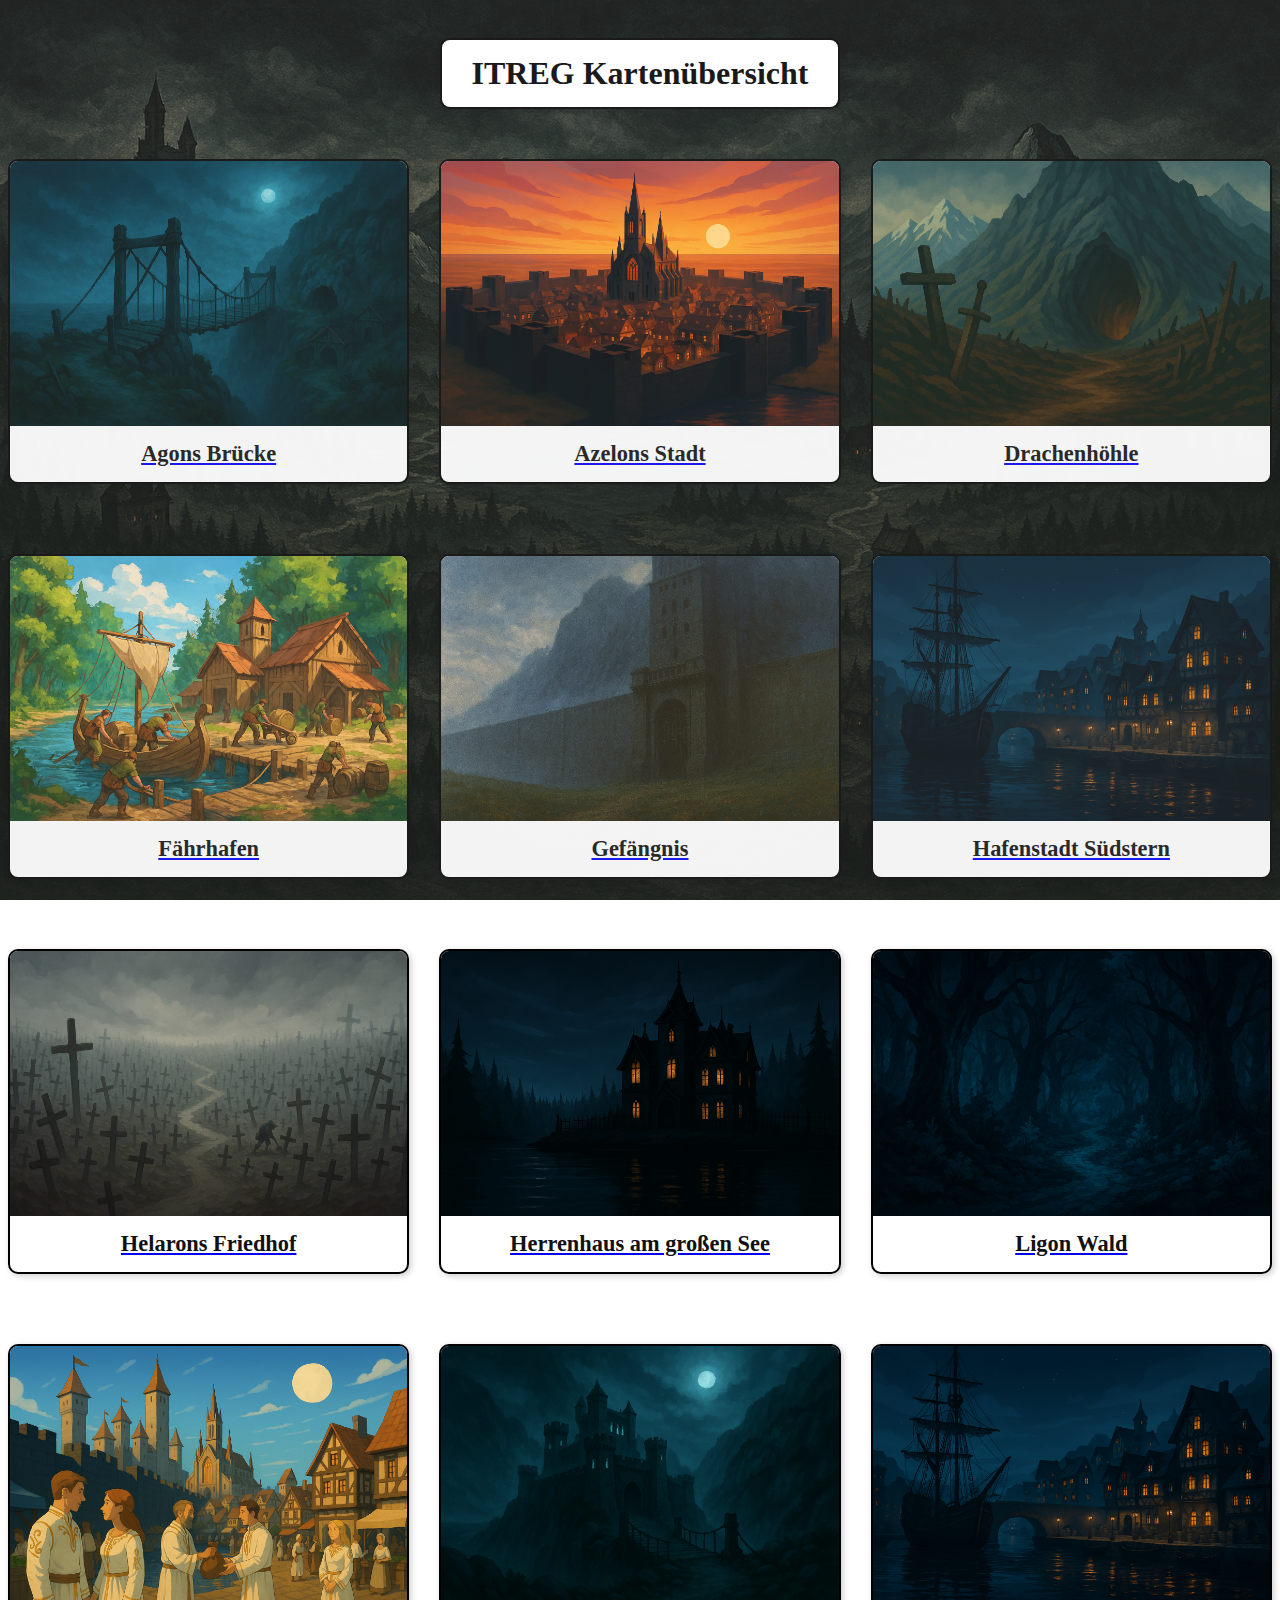
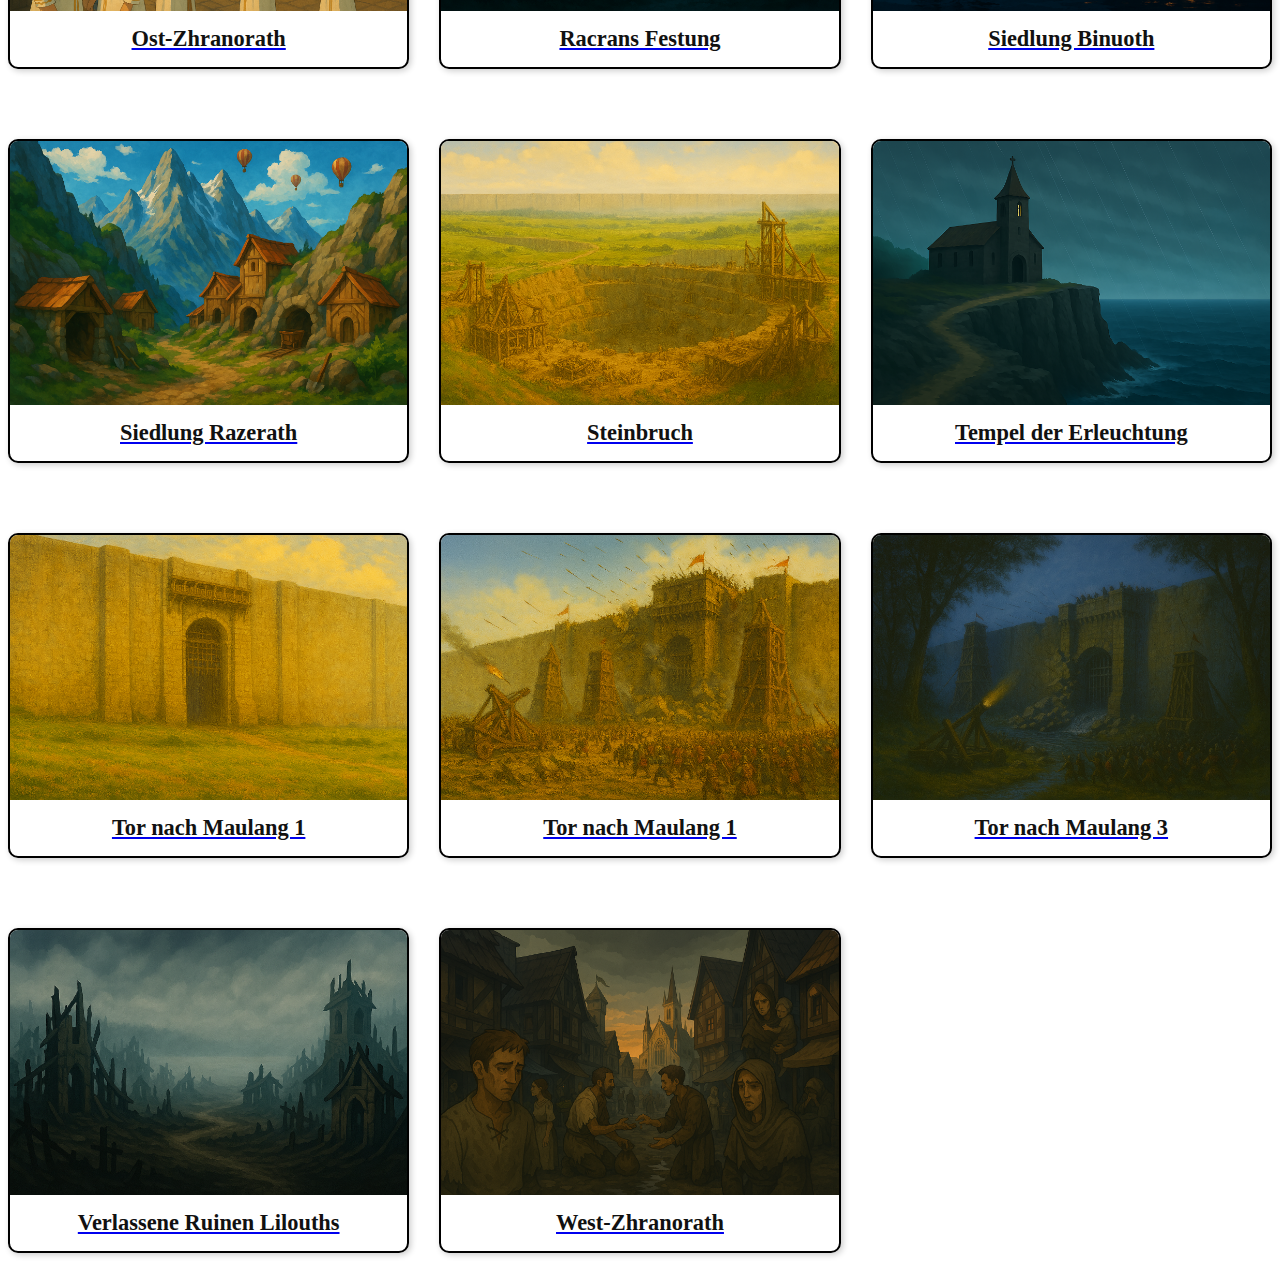
<file: index.html>
<!DOCTYPE html>
<html>
<head>
  <title>Card Database</title>
  <link rel="stylesheet" href="css/overview.css">
  <meta charset="UTF-8">
</head>
<body>
    <div class="overlay"></div>
    <div class="headline-wrapper">
        <h1>ITREG Kartenübersicht</h1>
    </div>
    <div id="card_grid"></div>

<script>
  async function loadCards() {
    const response = await fetch("cards.json");
    const cards = await response.json();

    // Sortiere Karten alphabetisch nach Titel
    cards.sort((a, b) => a.title.localeCompare(b.title, 'de', { sensitivity: 'base' }));

    const grid = document.getElementById("card_grid");

    cards.forEach(card => {
      const cardDiv = document.createElement("div");
      cardDiv.className = "card";

      const img = document.createElement("img");
      img.src = card.overviewImage  || "images/backup.png";
      img.alt = card.title;
      img.onerror = () => {
        img.src = "images/backup.png";
      };

      const title = document.createElement("h2");
      title.innerText = card.title;

      cardDiv.appendChild(img);
      cardDiv.appendChild(title);

      const link = document.createElement("a");
      link.href = `card_view.html?id=${card.id}`;
      link.appendChild(cardDiv);

      grid.appendChild(link);
    });
  }

  loadCards();
</script>

</body>
</html>
</file>
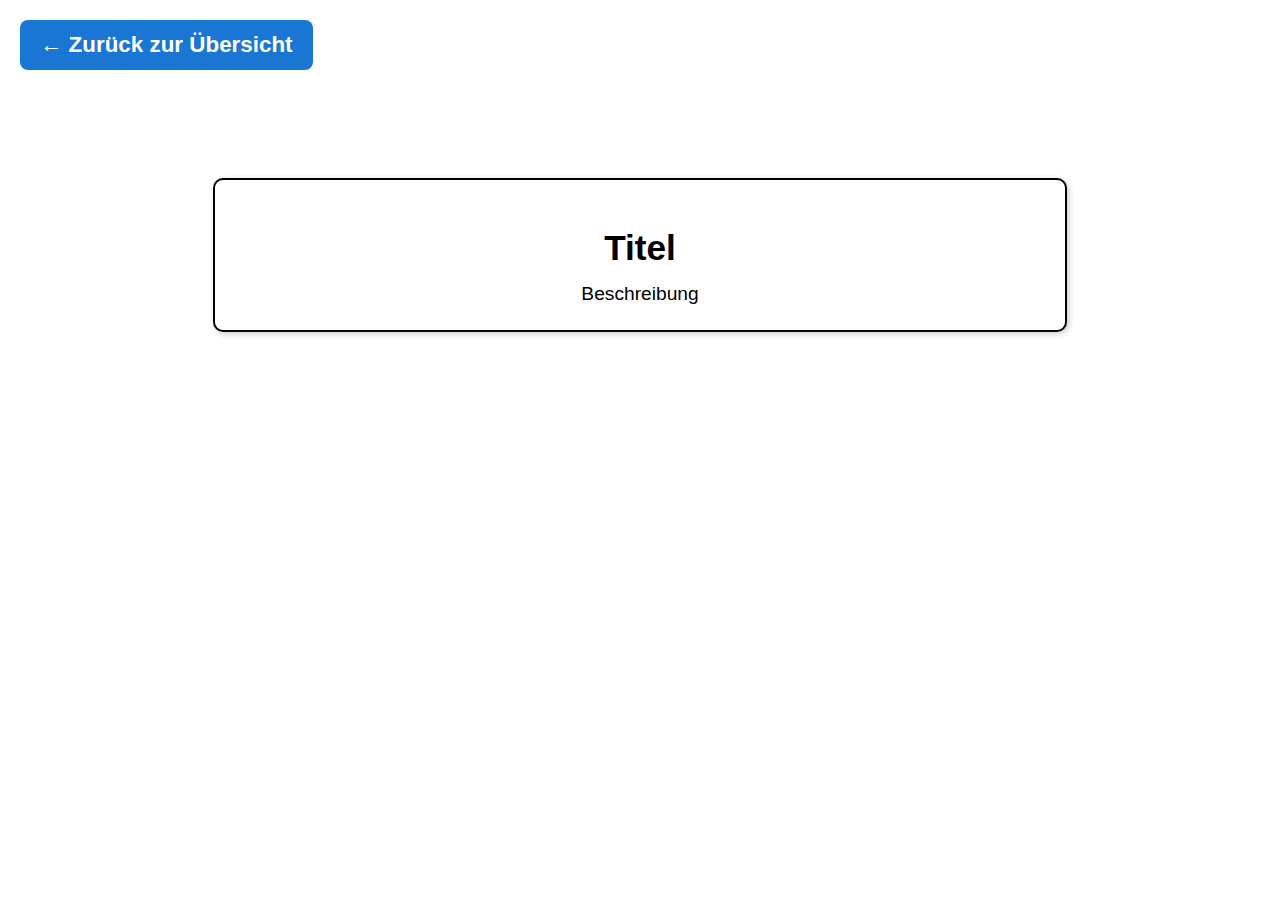
<file: card_view.html>
<!DOCTYPE html>
<html lang="de">
<head>
  <meta charset="UTF-8">
  <title>Ereignis</title>
  <link rel="stylesheet" href="css/card_view.css">
</head>
<body>
  <a href="index.html" id="back_button">← Zurück zur Übersicht</a>

  <div id="overlay">
    <div id="story_box">
      <h1 id="card_title">Titel</h1>
      <p id="card_description">Beschreibung</p>
    </div>

    <div id="options_container"></div>
  </div>

  <script>
    function formatChange(val) {
      return val > 0 ? `+${val}` : `${val}`;
    }

  function setBackgroundImage(primary, secondary, fallback) {
    const img = new Image();
    img.onload = () => {
      document.body.style.backgroundImage = `url(${primary})`;
    };
    img.onerror = () => {
      if (secondary) {
        const img2 = new Image();
        img2.onload = () => {
          document.body.style.backgroundImage = `url(${secondary})`;
        };
        img2.onerror = () => {
          document.body.style.backgroundImage = `url(${fallback})`;
        };
        img2.src = secondary;
      } else {
        document.body.style.backgroundImage = `url(${fallback})`;
      }
    };
    img.src = primary;
  }

    async function loadCard() {
      const params = new URLSearchParams(window.location.search);
      const cardId = parseInt(params.get("id"));

      const response = await fetch("cards.json");
      const cards = await response.json();
      const card = cards.find(c => c.id === cardId);

      setBackgroundImage(card.image, card.overviewImage, "images/backup.png");
      document.body.style.backgroundSize = "cover";
      document.body.style.backgroundPosition = "center";

      document.getElementById("card_title").innerText = card.title;
      document.getElementById("card_description").innerText = card.description;

      const container = document.getElementById("options_container");
      container.innerHTML = "";

      card.options.forEach(opt => {
        const cardDiv = document.createElement("div");
        cardDiv.className = "option-card";
        cardDiv.dataset.state = "front";

        const innerDiv = document.createElement("div");
        innerDiv.className = "option-inner";

        const front = document.createElement("div");
        front.className = "option-front";
        front.innerHTML = `
          <p class="option_text">${opt.text}</p>
          <p class="option_description">${opt.description}</p>
          <div class="requirements">
            <span class="req strength">💪 ${opt.values[0]}</span>
            <span class="req intelligence">🧠 ${opt.values[1]}</span>
            <span class="req charme">😎 ${opt.values[2]}</span>
            <span class="req money">💰 ${opt.cost}</span>
          </div>
        `;

        // Ecken hinzufügen, die sich mit der Karte drehen
        const cornerLeft = document.createElement("div");
        cornerLeft.className = "corner red";
        const cornerRight = document.createElement("div");
        cornerRight.className = "corner green";
        front.appendChild(cornerLeft);
        front.appendChild(cornerRight);

        const back = document.createElement("div");
        back.className = "option-back";
        const backCornerLeft = cornerLeft.cloneNode();
        const backCornerRight = cornerRight.cloneNode();
        back.appendChild(backCornerLeft);
        back.appendChild(backCornerRight);

        innerDiv.appendChild(front);
        innerDiv.appendChild(back);
        cardDiv.appendChild(innerDiv);

        cardDiv.addEventListener("click", (e) => {
          const rect = cardDiv.getBoundingClientRect();
          const clickX = e.clientX - rect.left;
          const currentState = cardDiv.dataset.state;

          if (currentState === "front") {
            const isPositive = clickX > rect.width / 2;
            const outcome = isPositive ? opt.positive : opt.negative;

            back.innerHTML = `
              <p class="result_text">${outcome.result}</p>
              <p class="option_description">${outcome.description}</p>
              <div class="result_values">
                <span class="change strength">💪 ${formatChange(outcome.changes[0])}</span>
                <span class="change intelligence">🧠 ${formatChange(outcome.changes[1])}</span>
                <span class="change charme">😎 ${formatChange(outcome.changes[2])}</span>
                <span class="change money">💰 ${formatChange(outcome.moneyChange)}</span>
              </div>
            `;
            back.appendChild(backCornerLeft.cloneNode());
            back.appendChild(backCornerRight.cloneNode());

            cardDiv.classList.remove("flipped", "flipped-negative");
            cardDiv.classList.add(isPositive ? "flipped" : "flipped-negative");
            cardDiv.dataset.state = isPositive ? "positive" : "negative";
          } else {
            cardDiv.classList.remove("flipped", "flipped-negative");
            cardDiv.dataset.state = "front";
          }
        });

        container.appendChild(cardDiv);
      });
    }

    loadCard();
  </script>
</body>
</html>
</file>
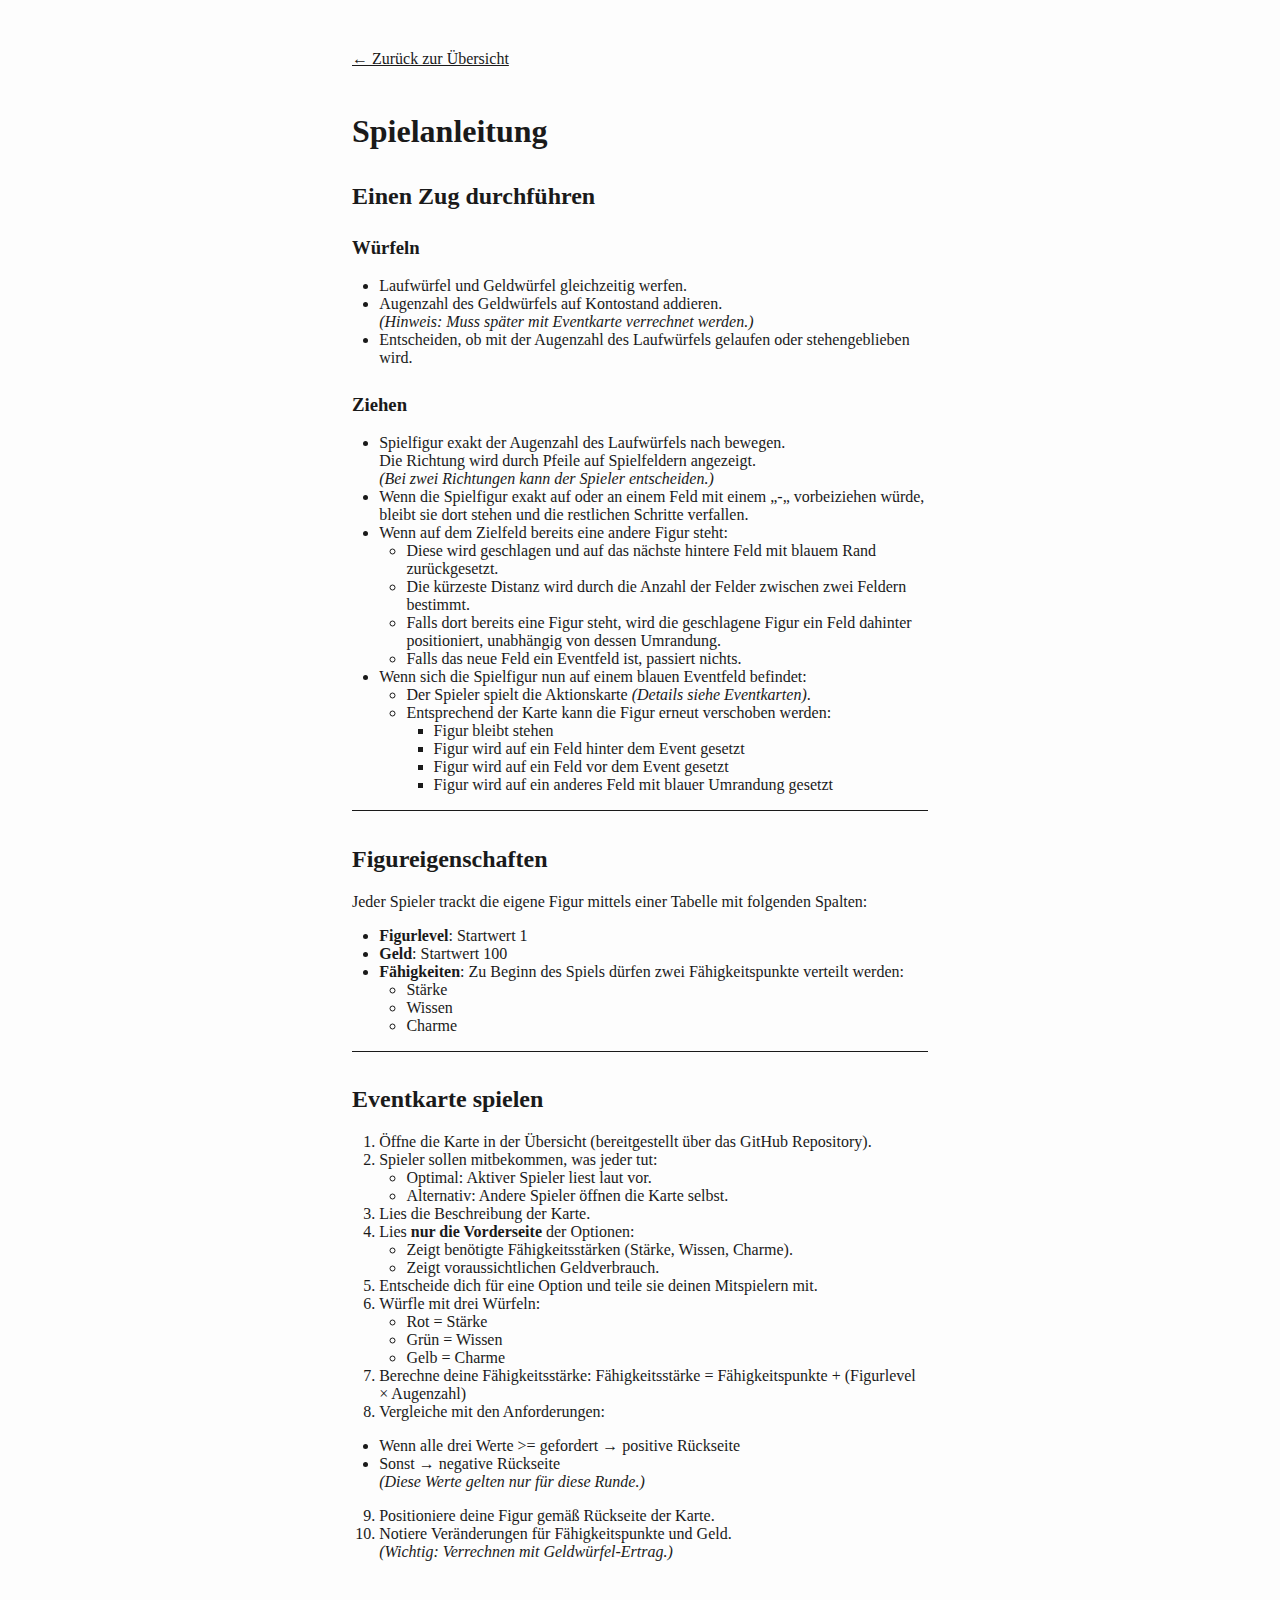
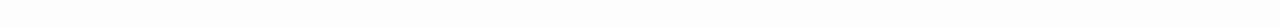
<file: instructions/Anleitung.html>
<!DOCTYPE html>
<html xmlns="http://www.w3.org/1999/xhtml" lang="" xml:lang="">
<head>
  <meta charset="utf-8" />
  <meta name="generator" content="pandoc" />
  <meta name="viewport" content="width=device-width, initial-scale=1.0, user-scalable=yes" />
  <title>Anleitung</title>
  <style>
    html {
      color: #1a1a1a;
      background-color: #fdfdfd;
    }
    body {
      margin: 0 auto;
      max-width: 36em;
      padding-left: 50px;
      padding-right: 50px;
      padding-top: 50px;
      padding-bottom: 50px;
      hyphens: auto;
      overflow-wrap: break-word;
      text-rendering: optimizeLegibility;
      font-kerning: normal;
    }
    @media (max-width: 600px) {
      body {
        font-size: 0.9em;
        padding: 12px;
      }
      h1 {
        font-size: 1.8em;
      }
    }
    @media print {
      html {
        background-color: white;
      }
      body {
        background-color: transparent;
        color: black;
        font-size: 12pt;
      }
      p, h2, h3 {
        orphans: 3;
        widows: 3;
      }
      h2, h3, h4 {
        page-break-after: avoid;
      }
    }
    p {
      margin: 1em 0;
    }
    a {
      color: #1a1a1a;
    }
    a:visited {
      color: #1a1a1a;
    }
    img {
      max-width: 100%;
    }
    svg {
      height: auto;
      max-width: 100%;
    }
    h1, h2, h3, h4, h5, h6 {
      margin-top: 1.4em;
    }
    h5, h6 {
      font-size: 1em;
      font-style: italic;
    }
    h6 {
      font-weight: normal;
    }
    ol, ul {
      padding-left: 1.7em;
      margin-top: 1em;
    }
    li > ol, li > ul {
      margin-top: 0;
    }
    blockquote {
      margin: 1em 0 1em 1.7em;
      padding-left: 1em;
      border-left: 2px solid #e6e6e6;
      color: #606060;
    }
    code {
      font-family: Menlo, Monaco, Consolas, 'Lucida Console', monospace;
      font-size: 85%;
      margin: 0;
      hyphens: manual;
    }
    pre {
      margin: 1em 0;
      overflow: auto;
    }
    pre code {
      padding: 0;
      overflow: visible;
      overflow-wrap: normal;
    }
    .sourceCode {
     background-color: transparent;
     overflow: visible;
    }
    hr {
      border: none;
      border-top: 1px solid #1a1a1a;
      height: 1px;
      margin: 1em 0;
    }
    table {
      margin: 1em 0;
      border-collapse: collapse;
      width: 100%;
      overflow-x: auto;
      display: block;
      font-variant-numeric: lining-nums tabular-nums;
    }
    table caption {
      margin-bottom: 0.75em;
    }
    tbody {
      margin-top: 0.5em;
      border-top: 1px solid #1a1a1a;
      border-bottom: 1px solid #1a1a1a;
    }
    th {
      border-top: 1px solid #1a1a1a;
      padding: 0.25em 0.5em 0.25em 0.5em;
    }
    td {
      padding: 0.125em 0.5em 0.25em 0.5em;
    }
    header {
      margin-bottom: 4em;
      text-align: center;
    }
    #TOC li {
      list-style: none;
    }
    #TOC ul {
      padding-left: 1.3em;
    }
    #TOC > ul {
      padding-left: 0;
    }
    #TOC a:not(:hover) {
      text-decoration: none;
    }
    code{white-space: pre-wrap;}
    span.smallcaps{font-variant: small-caps;}
    div.columns{display: flex; gap: min(4vw, 1.5em);}
    div.column{flex: auto; overflow-x: auto;}
    div.hanging-indent{margin-left: 1.5em; text-indent: -1.5em;}
    /* The extra [class] is a hack that increases specificity enough to
       override a similar rule in reveal.js */
    ul.task-list[class]{list-style: none;}
    ul.task-list li input[type="checkbox"] {
      font-size: inherit;
      width: 0.8em;
      margin: 0 0.8em 0.2em -1.6em;
      vertical-align: middle;
    }
    .display.math{display: block; text-align: center; margin: 0.5rem auto;}
  </style>
  <a href="..\\index.html" id="back_button">← Zurück zur Übersicht</a>
</head>
<body>
<h1 id="spielanleitung">Spielanleitung</h1>
<h2 id="einen-zug-durchführen">Einen Zug durchführen</h2>
<h3 id="würfeln">Würfeln</h3>
<ul>
<li>Laufwürfel und Geldwürfel gleichzeitig werfen.</li>
<li>Augenzahl des Geldwürfels auf Kontostand addieren.<br />
<em>(Hinweis: Muss später mit Eventkarte verrechnet werden.)</em></li>
<li>Entscheiden, ob mit der Augenzahl des Laufwürfels gelaufen oder
stehengeblieben wird.</li>
</ul>
<h3 id="ziehen">Ziehen</h3>
<ul>
<li>Spielfigur exakt der Augenzahl des Laufwürfels nach bewegen.<br />
Die Richtung wird durch Pfeile auf Spielfeldern angezeigt.<br />
<em>(Bei zwei Richtungen kann der Spieler entscheiden.)</em></li>
<li>Wenn die Spielfigur exakt auf oder an einem Feld mit einem „-„
vorbeiziehen würde, bleibt sie dort stehen und die restlichen Schritte
verfallen.</li>
<li>Wenn auf dem Zielfeld bereits eine andere Figur steht:
<ul>
<li>Diese wird geschlagen und auf das nächste hintere Feld mit blauem
Rand zurückgesetzt.</li>
<li>Die kürzeste Distanz wird durch die Anzahl der Felder zwischen zwei
Feldern bestimmt.</li>
<li>Falls dort bereits eine Figur steht, wird die geschlagene Figur ein
Feld dahinter positioniert, unabhängig von dessen Umrandung.</li>
<li>Falls das neue Feld ein Eventfeld ist, passiert nichts.</li>
</ul></li>
<li>Wenn sich die Spielfigur nun auf einem blauen Eventfeld befindet:
<ul>
<li>Der Spieler spielt die Aktionskarte <em>(Details siehe
Eventkarten)</em>.</li>
<li>Entsprechend der Karte kann die Figur erneut verschoben werden:
<ul>
<li>Figur bleibt stehen</li>
<li>Figur wird auf ein Feld hinter dem Event gesetzt</li>
<li>Figur wird auf ein Feld vor dem Event gesetzt</li>
<li>Figur wird auf ein anderes Feld mit blauer Umrandung gesetzt</li>
</ul></li>
</ul></li>
</ul>
<hr />
<h2 id="figureigenschaften">Figureigenschaften</h2>
<p>Jeder Spieler trackt die eigene Figur mittels einer Tabelle mit
folgenden Spalten:</p>
<ul>
<li><strong>Figurlevel</strong>: Startwert 1<br />
</li>
<li><strong>Geld</strong>: Startwert 100<br />
</li>
<li><strong>Fähigkeiten</strong>: Zu Beginn des Spiels dürfen zwei
Fähigkeitspunkte verteilt werden:
<ul>
<li>Stärke</li>
<li>Wissen</li>
<li>Charme</li>
</ul></li>
</ul>
<hr />
<h2 id="eventkarte-spielen">Eventkarte spielen</h2>
<ol type="1">
<li>Öffne die Karte in der Übersicht (bereitgestellt über das GitHub
Repository).</li>
<li>Spieler sollen mitbekommen, was jeder tut:
<ul>
<li>Optimal: Aktiver Spieler liest laut vor.</li>
<li>Alternativ: Andere Spieler öffnen die Karte selbst.</li>
</ul></li>
<li>Lies die Beschreibung der Karte.</li>
<li>Lies <strong>nur die Vorderseite</strong> der Optionen:
<ul>
<li>Zeigt benötigte Fähigkeitsstärken (Stärke, Wissen, Charme).</li>
<li>Zeigt voraussichtlichen Geldverbrauch.</li>
</ul></li>
<li>Entscheide dich für eine Option und teile sie deinen Mitspielern
mit.</li>
<li>Würfle mit drei Würfeln:
<ul>
<li>Rot = Stärke</li>
<li>Grün = Wissen</li>
<li>Gelb = Charme</li>
</ul></li>
<li>Berechne deine Fähigkeitsstärke: Fähigkeitsstärke = Fähigkeitspunkte
+ (Figurlevel × Augenzahl)</li>
<li>Vergleiche mit den Anforderungen:</li>
</ol>
<ul>
<li>Wenn alle drei Werte &gt;= gefordert → positive Rückseite</li>
<li>Sonst → negative Rückseite<br />
<em>(Diese Werte gelten nur für diese Runde.)</em></li>
</ul>
<ol start="9" type="1">
<li>Positioniere deine Figur gemäß Rückseite der Karte.</li>
<li>Notiere Veränderungen für Fähigkeitspunkte und Geld.<br />
<em>(Wichtig: Verrechnen mit Geldwürfel-Ertrag.)</em></li>
</ol>
</body>
</html>
</file>
<file: css/overview.css>
body {
  background-image: url("../images/spielfeld.png"); /* dein Bildpfad */
  background-attachment: fixed;
  background-size: cover;
  background-position: center;
  background-repeat: no-repeat;
}

h1 {
  text-align: center;
  background-color: white;
  color: black;
  padding: 15px 30px;
  border: 2px solid black;
  border-radius: 10px;
  display: inline-block;
  margin: 30px auto;
  box-shadow: 2px 2px 6px rgba(0,0,0,0.2);
}

.headline-wrapper {
  text-align: center;
}

#card_grid {
  display: grid;
  grid-template-columns: repeat(3, 1fr);
  grid-gap: 30px;
}

.card {
  background-color: rgba(255, 255, 255, 0.95);
  border: 2px solid #000;
  border-radius: 10px;
  overflow: hidden;
  box-shadow: 2px 2px 6px rgba(0,0,0,0.2);
  transition: transform 0.2s ease, box-shadow 0.2s ease;
  max-width: 400px;
  margin: 20px auto;
  text-align: center;
}

.card img {
  width: 100%;
  aspect-ratio: 3 / 2; /* Querformat */
  object-fit: cover;
  display: block;
}

.card h2 {
  font-size: 1.4rem;
  margin: 15px 0;
  padding: 0 10px;
  color: #111;
}

.overlay {
  position: fixed;
  top: 0;
  left: 0;
  width: 100%;
  height: 100%;
  background: rgba(255,255,255,0.1); /* oder dunkler: rgba(0,0,0,0.2) */
  pointer-events: none;
  z-index: 0;
}
</file>
<file: css/card_view.css>
body {
  margin: 0;
  font-family: Arial, sans-serif;
  color: #000;
  background-color: #fff;
  display: flex;
  justify-content: center;
  align-items: center;
  min-height: 100vh;
}

#overlay {
  padding: 30px;
  width: 100%;
  max-width: 1000px;
  box-sizing: border-box;
}

#back_button {
  position: fixed;
  top: 20px;
  left: 20px;
  font-size: 1.4rem;
  font-weight: bold;
  background-color: #1976d2;
  color: white;
  padding: 12px 20px;
  border-radius: 8px;
  text-decoration: none;
  z-index: 1000;
}

#story_box {
  background-color: white;
  color: black;
  border: 2px solid black;
  border-radius: 10px;
  padding: 25px;
  max-width: 800px;
  margin: 0 auto 30px;
  box-shadow: 2px 2px 6px rgba(0,0,0,0.2);
  text-align: center;
  display: flex;
  flex-direction: column;
  align-items: center;
}

#card_title {
  font-size: 2.2rem;
  margin-bottom: 15px;
}

#card_description {
  font-size: 1.2rem;
  margin: 0;
}

#options_container {
  display: grid;
  grid-template-columns: repeat(2, 1fr);
  gap: 20px; /* 🔽 Reduced from 30px */
  max-width: 800px;
  margin: 0 auto;
  min-height: 40vh;
}

.option-card {
  perspective: 1000px;
  width: 100%;
  max-width: 360px; /* 🔼 Increased from 300px */
  height: 240px;     /* 🔼 Increased from 200px */
  margin: 0 auto;
}

.option-inner {
  position: relative;
  width: 100%;
  height: 100%;
  transition: transform 0.8s;
  transform-style: preserve-3d;
}

.option-card.flipped .option-inner {
  transform: rotateY(180deg);
}

.option-front,
.option-back {
  position: absolute;
  width: 100%;
  height: 100%;
  backface-visibility: hidden;
  background: white;
  border: 2px solid #333;
  border-radius: 10px;
  padding: 20px;
  box-sizing: border-box;
  box-shadow: 2px 2px 6px rgba(0,0,0,0.2);
  display: flex;
  flex-direction: column;
  justify-content: center; /* vertikal zentriert */
  align-items: center;     /* horizontal zentriert */
  text-align: center;
}


.option-back {
  transform: rotateY(180deg);
}

.option_text {
  font-size: 1.5rem;
  font-weight: bold;
  margin-bottom: 12px;
}

.requirements, .result_values {
  display: flex;
  justify-content: center;
  gap: 15px;
  font-size: 1.4rem;
  margin-top: 10px;
}

.req, .change {
  font-weight: bold;
}

.strength { color: #c62828; }
.intelligence { color: #1565c0; }
.charme { color: #fbc02d; }
</file>
